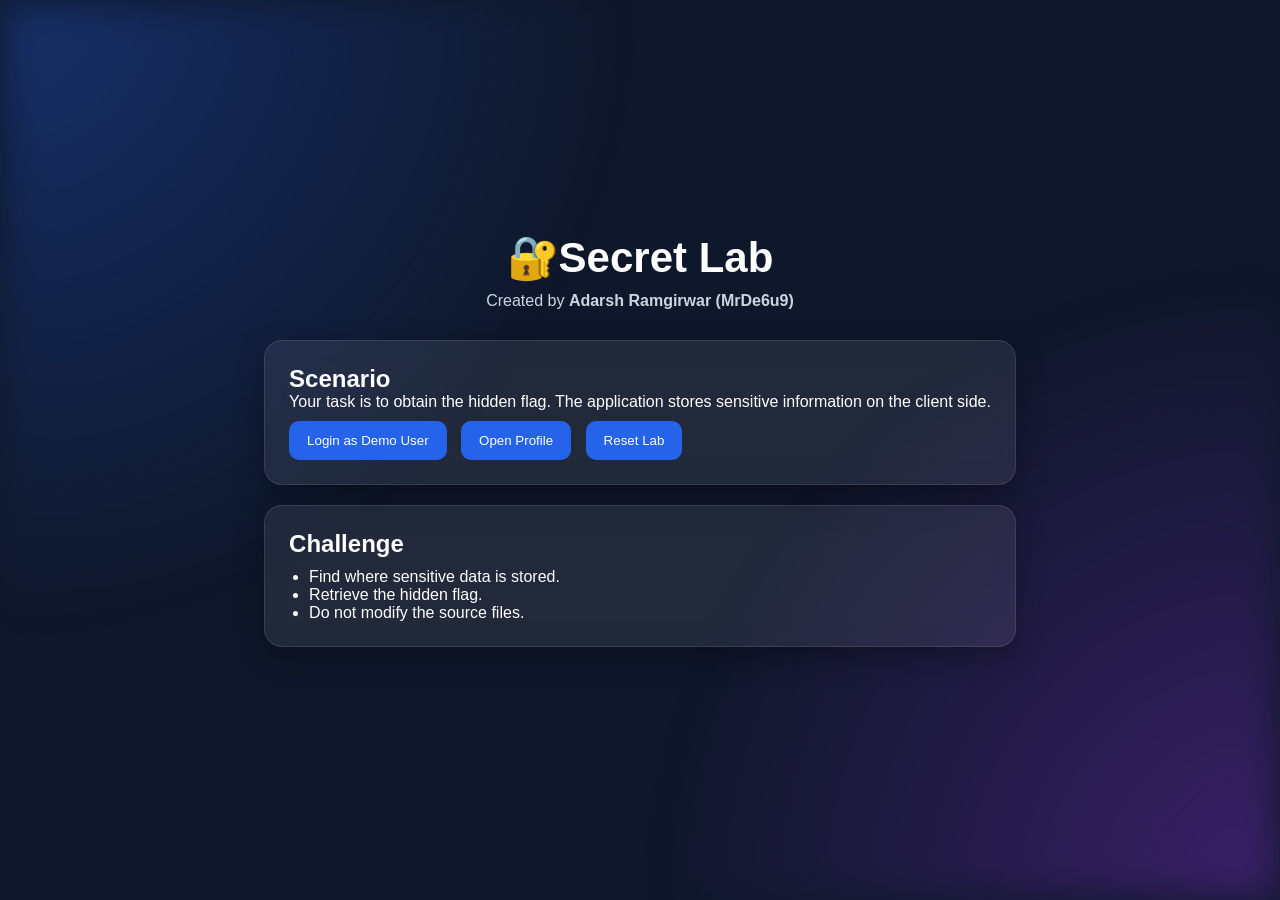
<file: index.html>
<!DOCTYPE html>
<html lang="en">
<head>
<meta charset="UTF-8">
<meta name="viewport" content="width=device-width,initial-scale=1">
<title>Secret Lab</title>
<link rel="stylesheet" href="style.css">
</head>
<body>
<div class="bg"></div>
<div class="container">
<h1>🔐Secret Lab</h1>
<p class="sub">Created by <strong>Adarsh Ramgirwar (MrDe6u9)</strong></p>
<div class="card">
<h2>Scenario</h2>
<p>Your task is to obtain the hidden flag. The application stores sensitive information on the client side.</p>

<button id="loginBtn">Login as Demo User</button>
<button id="profileBtn">Open Profile</button>
<button id="resetBtn">Reset Lab</button>
</div>

<div class="card">
<h2>Challenge</h2>
<ul>
<li>Find where sensitive data is stored.</li>
<li>Retrieve the hidden flag.</li>
<li>Do not modify the source files.</li>
</ul>
</div>

<div id="profile" class="card hidden">
<h2>Profile</h2>
<p><b>User:</b> demo.user</p>
<p><b>Role:</b> User</p>
<p>Status: Logged in successfully.</p>
</div>
</div>
<script src="script.js"></script>
</body>
</html>
</file>
<file: style.css>
*{margin:0;padding:0;box-sizing:border-box;font-family:Arial,sans-serif}
body{
background:#0f172a;
color:#fff;
min-height:100vh;
display:flex;
justify-content:center;
align-items:center;
overflow:hidden}
.bg{
position:fixed;inset:0;
background:
radial-gradient(circle at top left,#2563eb55,transparent 40%),
radial-gradient(circle at bottom right,#9333ea55,transparent 40%);
filter:blur(20px)}
.container{position:relative;z-index:1;max-width:850px;padding:20px}
h1{text-align:center;font-size:42px}
.sub{text-align:center;color:#cbd5e1;margin:10px 0 30px}
.card{
background:rgba(255,255,255,.08);
backdrop-filter:blur(12px);
border:1px solid rgba(255,255,255,.1);
padding:24px;border-radius:18px;
margin-bottom:20px;
box-shadow:0 10px 30px rgba(0,0,0,.3)}
button{
padding:12px 18px;
margin:10px 10px 0 0;
border:none;border-radius:10px;
background:#2563eb;color:#fff;
cursor:pointer}
button:hover{background:#1d4ed8}
.hidden{display:none}
ul{margin-left:20px;margin-top:10px}
.hint{margin-top:15px;color:#93c5fd}
code{background:#111827;padding:2px 5px}
</file>
